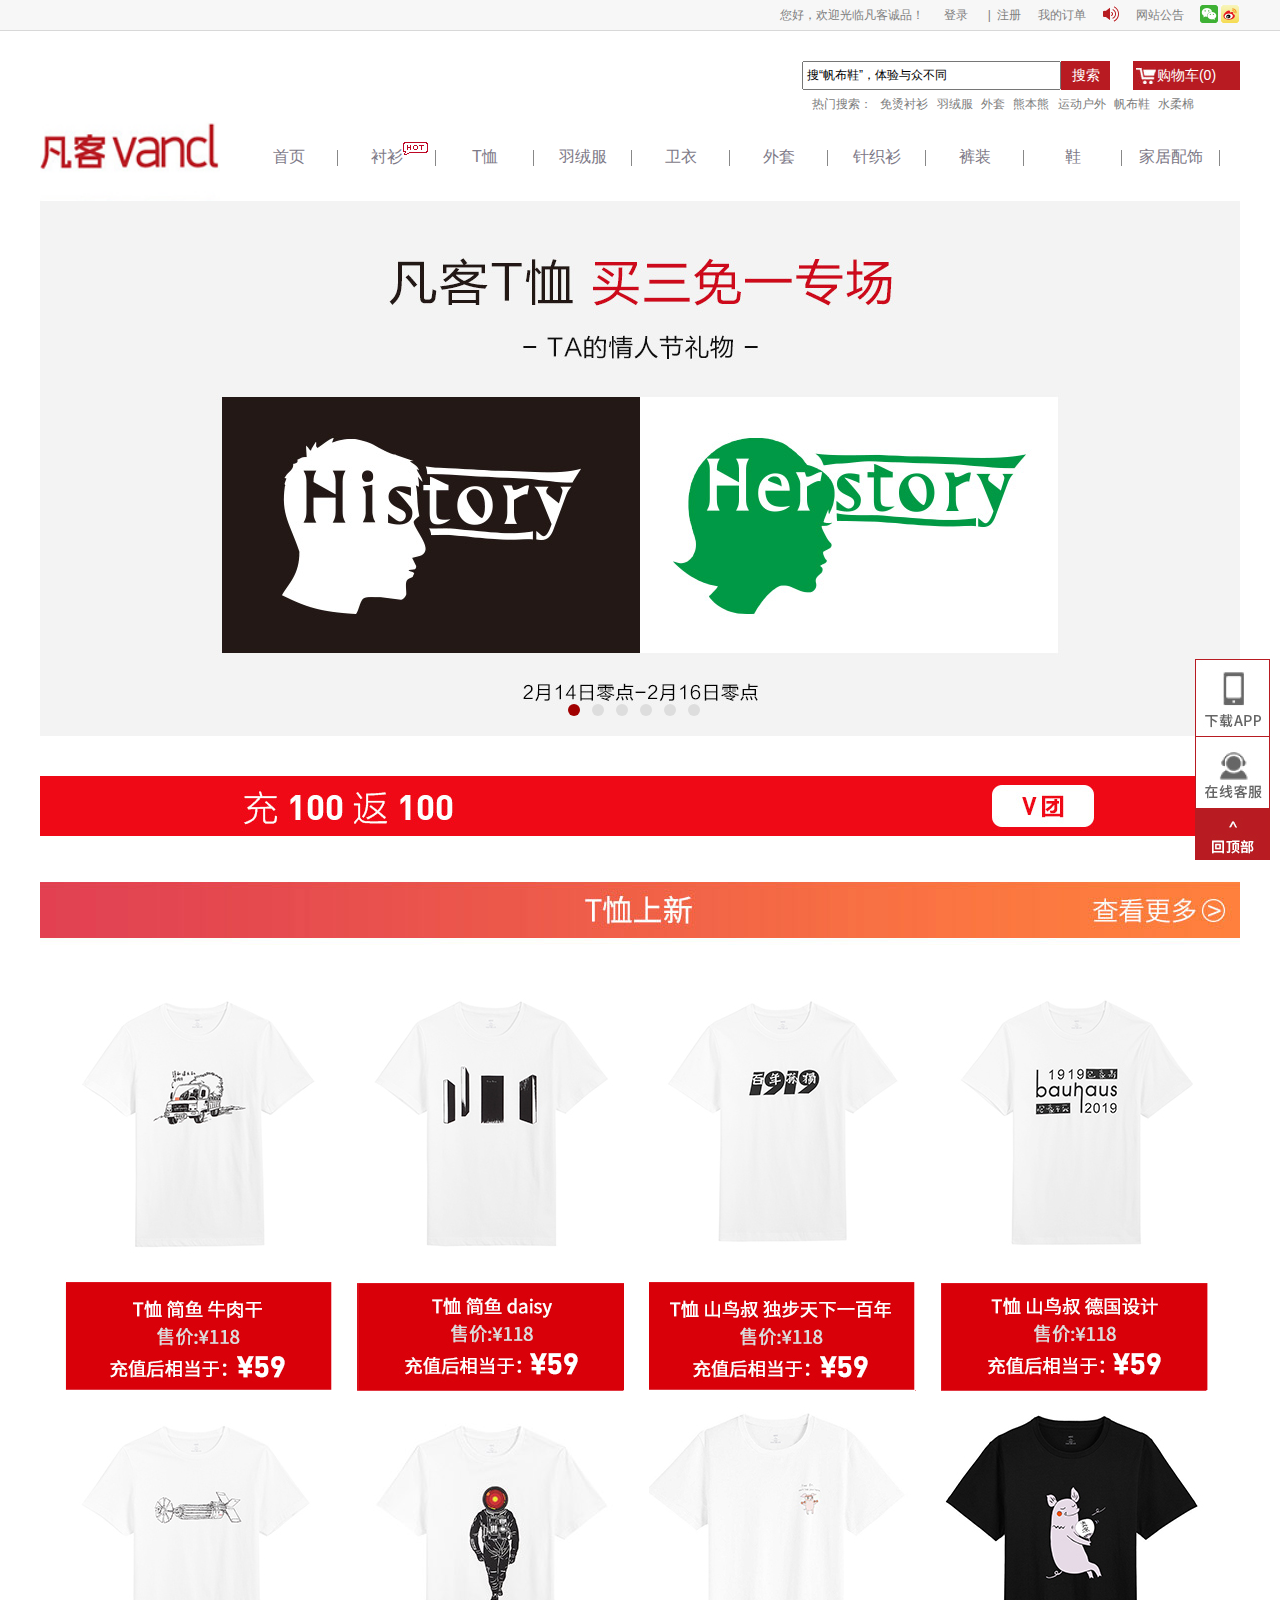
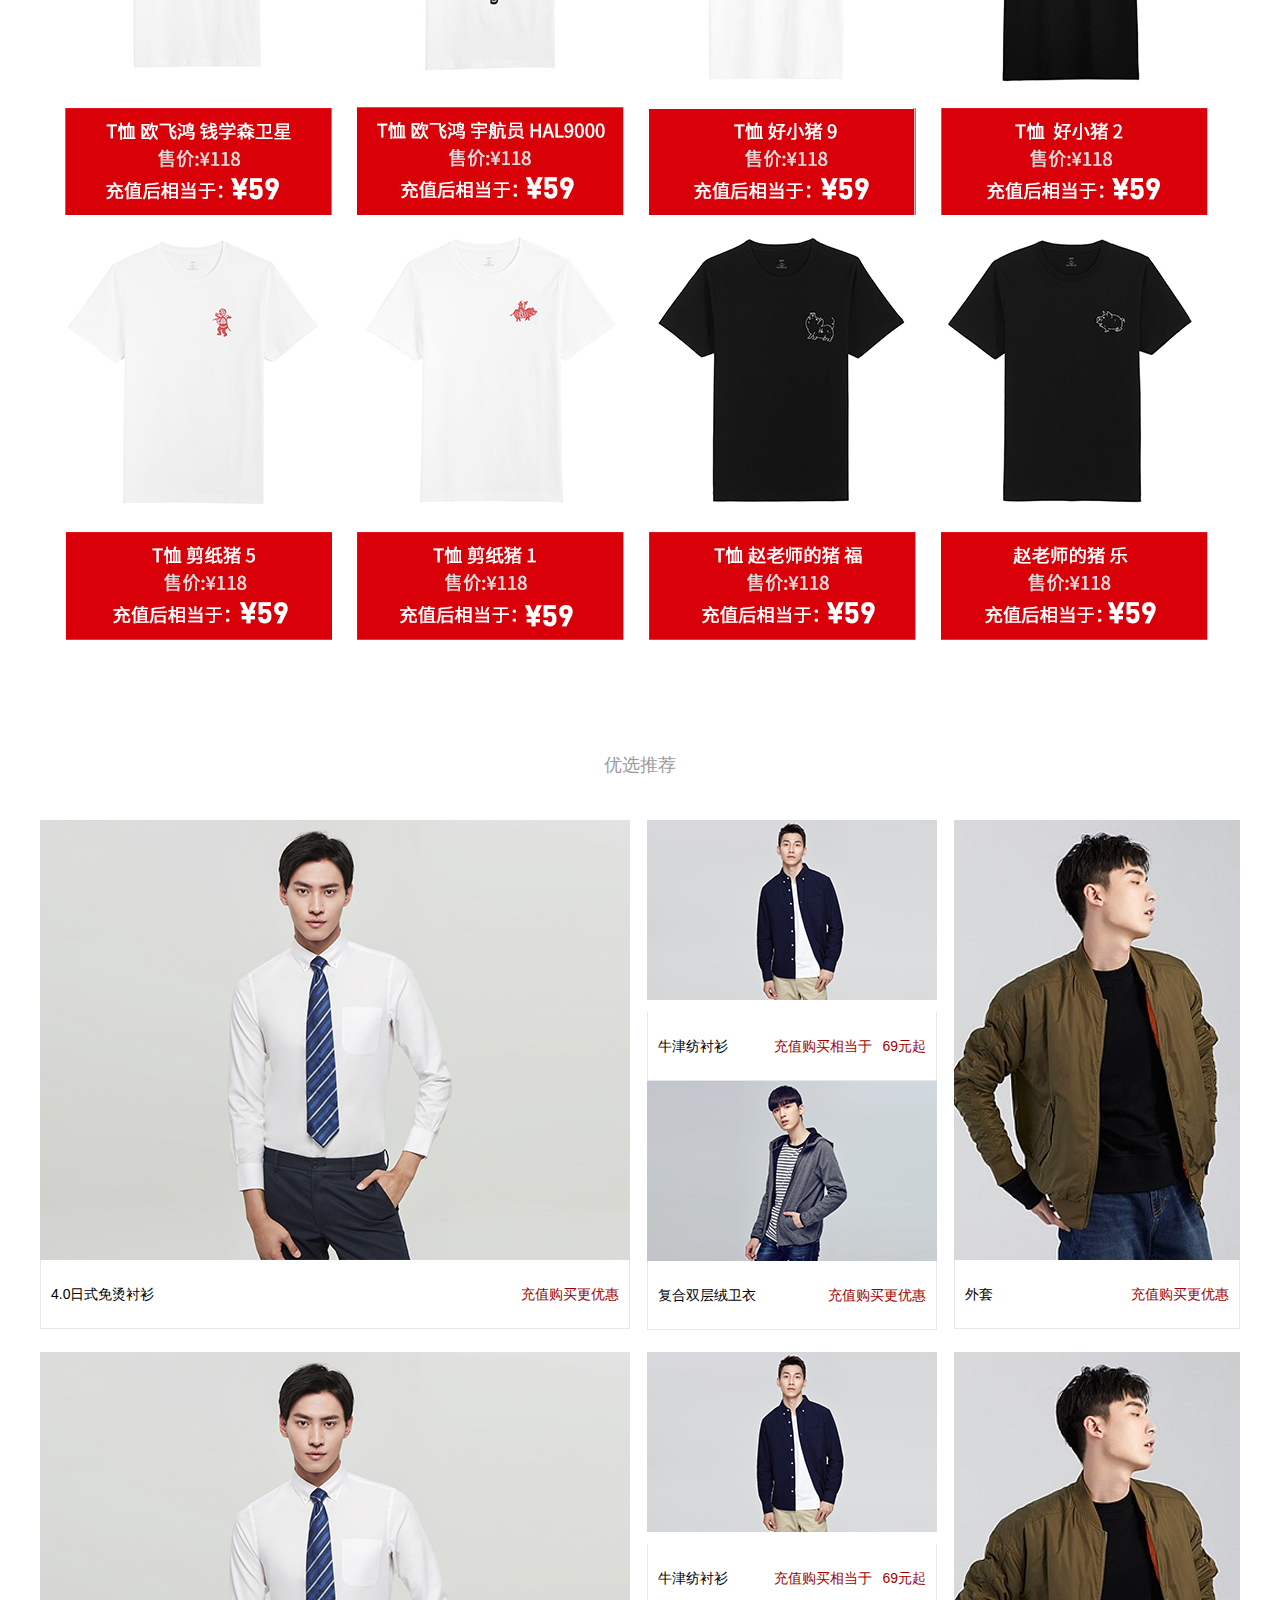
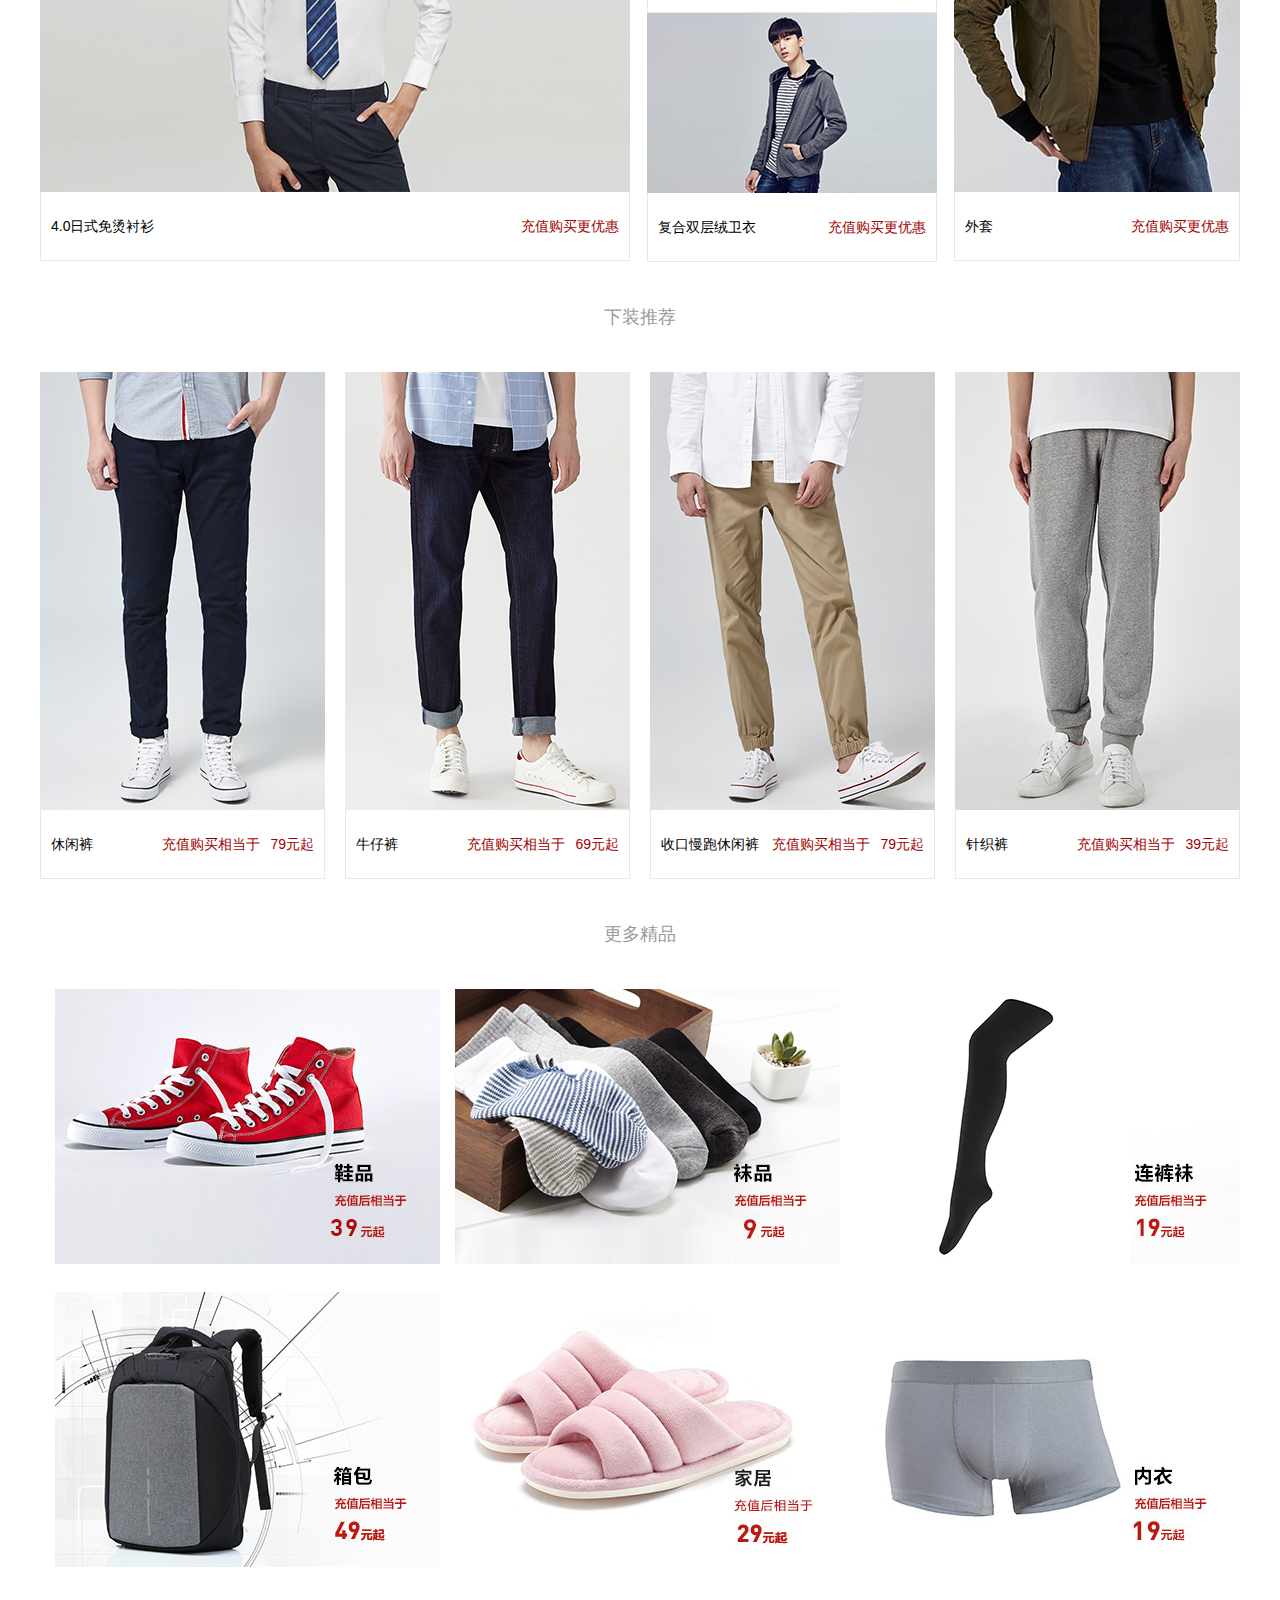
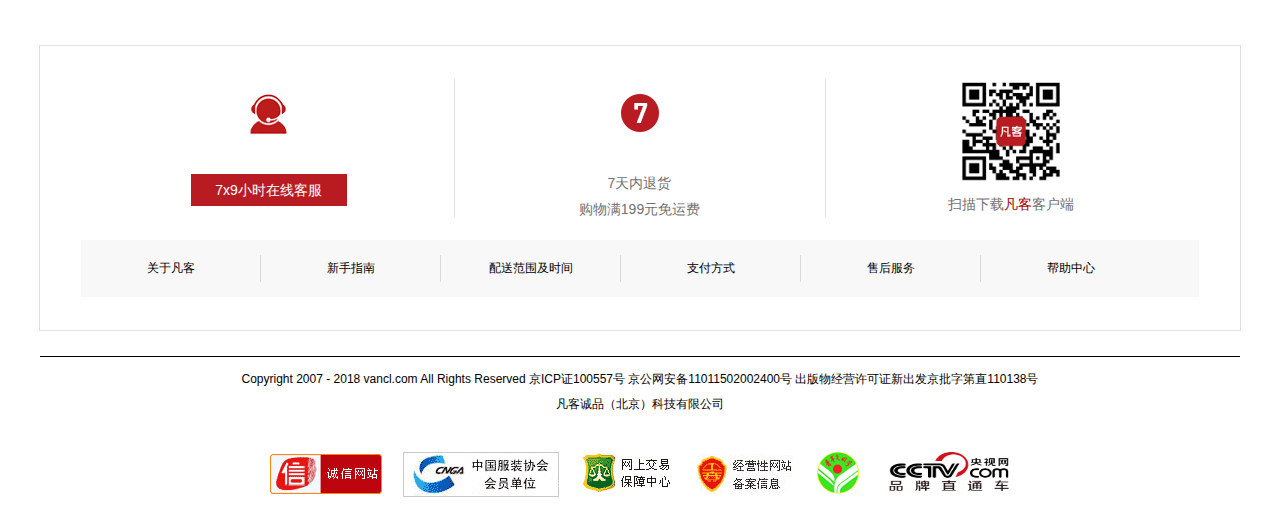
<file: index.html>
<!doctype html>
<html lang="en">
<head>
	<meta charset="UTF-8">
	<title>凡客VANCL-首页</title>
	<link rel="stylesheet" type="text/css" href="css/index.css">
	<link rel="stylesheet" type="text/css" href="css/gongyong.css">
</head>
<body>
	<!-- header -->
	<div class="header">
		<div class="login">
			<div class="loginIn">
				<span>您好，欢迎光临凡客诚品！</span>
				<a href="denglu.html" target="_blank">登录</a>
				&nbsp;|&nbsp;
				<a href="zhuce.html" target="_blank">注册</a>
				<a href="">我的订单</a>
				<a href=""><img class="lb" src="img/notice.jpg"/></a>
				<a href="">网站公告</a>
				<div class="loginEnd">
					<a href=""><img src="img/weixin.jpg"/></a>
					<a href=""><img src="img/weibo.jpg"/></a>
				</div>
			</div>
		</div>
	</div>
	<!-- search -->
	<div class="search">
		<div class="searchOut">
			<div class="searchInput">
				<input type="text" value="搜“帆布鞋”，体验与众不同" />
			</div>
			<div class="searchBtn">
				<input type="button" value="搜索" />
			</div>
			<div class="shopCar">
				<a href="">购物车(<span>0</span>)</a>
			</div>
			<div class="searchHot">
				热门搜索：
				<a href="">免烫衬衫</a>
				<a href="">羽绒服</a>
				<a href="">外套</a>
				<a href="">熊本熊</a>
				<a href="">运动户外</a>
				<a href="">帆布鞋</a>
				<a href="">水柔棉</a>
			</div>
		</div>
	</div>
	<!-- nav -->
	<div class="nav">
		<div class="logo">
			<a href=""><img src="img/logo.jpg"/></a>
		</div>
		<ul class="uls">
			<li>
				<a href="" class="first">首页</a>
				<span class="navLine"></span>
			</li>
			<li>
				<a href="" class="first">衬衫<em></em></a>
				<span class="navLine"></span>
				<div class="second">
					<a href="">免烫</a>
					<a href="">易打理</a>
					<a href="">休闲</a>
					<a href="">高支</a>
					<a href="">法兰绒</a>
					<a href="">牛津纺</a>
					<a href="">青年布</a>
					<a href="">牛仔</a>
					<a href="">麻</a>
					<a href="">水洗棉</a>
					<a href="">泡泡纱</a>
				</div>
			</li>
			<li>
				<a href="" class="first">T恤</a>
				<span class="navLine"></span>
				<div class="second">
					<a href="">山鸟叔</a>
					<a href="">简鱼</a>
					<a href="">欧飞鸿</a>
					<a href="">好小猪</a>
					<a href="">剪纸猪</a>
					<a href="">赵老师的猪</a>
					<a href="">熊本熊</a>
					<a href="">水柔棉T</a>
				</div>
			</li>
			<li>
				<a href="" class="first">羽绒服</a>
				<span class="navLine"></span>
				<div class="second">
					<a href="">短款羽绒服</a>
					<a href="">长款羽绒服</a>
				</div>
			</li>
			<li>
				<a href="" class="first">卫衣</a>
				<span class="navLine"></span>
				<div class="second">
					<a href="">熊本熊</a>
					<a href="">开衫</a>
					<a href="">连帽</a>
					<a href="">圆领</a>
					<a href="">水柔棉</a>
				</div>
			</li>
			<li>
				<a href="" class="first">外套</a>
				<span class="navLine"></span>
 				<div class="second">
					<a href="">运动户外</a>
					<a href="">皮肤衣</a>
					<a href="">西服</a>
					<a href="">C9设计款</a>
					<a href="">夹克</a>
					<a href="">nautilis</a>
					<a href="">大衣</a>
					<a href="">羽绒服</a>
				</div>
			</li>
			<li>
				<a href="" class="first">针织衫</a>
				<span class="navLine"></span>
				<div class="second">
					<a href="">空调衫</a>
					<a href="">棉线衫</a>
					<a href="">羊毛衫</a>
					<a href="">羊绒衫</a>
				</div>
			</li>
			<li>
				<a href="" class="first">裤装</a>
				<span class="navLine"></span>
				<div class="second">
					<a href="">沙滩裤</a>
					<a href="">针织裤</a>
					<a href="">休闲裤</a>
					<a href="">牛仔裤</a>
					<a href="">运动裤</a>
				</div>
			</li>
			<li>
				<a href="" class="first">鞋</a>
				<span class="navLine"></span>
				<div class="second">
					<a href="">复古跑鞋</a>
					<a href="">帆布鞋</a>
					<a href="">休闲鞋</a>
				</div>
			</li>
			<li>
				<a href="" class="first">家居配饰</a>
				<span class="navLine"></span>
				<div class="second">
					<a href="">床品套件</a>
					<a href="">被子</a>
					<a href="">枕</a>
					<a href="">家居服</a>
					<a href="">家居鞋</a>
					<a href="">背提包</a>
					<a href="">拉杆箱</a>
					<a href="">皮带钱包</a>
					<a href="">帽子</a>
					<a href="">毛衣</a>
					<a href="">内衣袜品</a>
				</div>
			</li>
		</ul>
	</div>
	<!-- banner -->
	<div class="banner">
		<div id="box" class="banner_box">
		</div>
	</div>
	<!-- content1 -->
	<div class="content1">
		<div class="cz">
			<a href=""><img src="img/1.jpg"></a>
		</div>
		<div class="tx">
			<a href=""><img src="img/2.jpg"></a>
		</div>
		<div class="txs">
			<ul class="bg1">
				<li><a href=""></a></li>
				<li><a href=""></a></li>
				<li><a href=""></a></li>
				<li><a href=""></a></li>
			</ul>
			<ul class="bg2">
				<li><a href=""></a></li>
				<li><a href=""></a></li>
				<li><a href=""></a></li>
				<li><a href=""></a></li>
			</ul>
			<ul class="bg3">
				<li><a href=""></a></li>
				<li><a href=""></a></li>
				<li><a href=""></a></li>
				<li><a href=""></a></li>
			</ul>
		</div>
	</div>
	<!-- content2 -->
	<div class="content2">
		<div class="good">
			<div class="good1">
				<h2>优选推荐</h2>
				<div class="g1_1">
					<div class="good1_1">
						<a href=""><img src="img/g1.jpg" alt=""/></a>
					</div>
					<p><span>4.0日式免烫衬衫</span><span>充值购买更优惠</span></p>
				</div>
				<div class="good1_2">
					<div class="g1_2Top">
						<div class="good1_2Top">
							<a href=""><img src="img/g2.jpg" alt=""/></a>
						</div>
						<p><span>牛津纺衬衫</span><span>充值购买相当于<em>69</em>元起</span></p>
					</div>
					<div class="g1_2bottom">
						<div class="good1_2bottom">
							<a href=""><img src="img/g3.jpg" alt=""/></a>
						</div>
						<p><span>复合双层绒卫衣</span><span>充值购买更优惠</span></p>
					</div>
				</div>
				<div class="g1_3">
					<div class="good1_3">
						<a href=""><img src="img/g4.jpg" alt=""/></a>
					</div>
					<p><span>外套</span><span>充值购买更优惠</span></p>
				</div>
			</div>
		</div>
		<div class="good">
			<div class="good1">
				<div class="g1_1">
					<div class="good1_1">
						<a href=""><img src="img/g1.jpg" alt=""/></a>
					</div>
					<p><span>4.0日式免烫衬衫</span><span>充值购买更优惠</span></p>
				</div>
				<div class="good1_2">
					<div class="g1_2Top">
						<div class="good1_2Top">
							<a href=""><img src="img/g2.jpg" alt=""/></a>
						</div>
						<p><span>牛津纺衬衫</span><span>充值购买相当于<em>69</em>元起</span></p>
					</div>
					<div class="g1_2bottom">
						<div class="good1_2bottom">
							<a href=""><img src="img/g3.jpg" alt=""/></a>
						</div>
						<p><span>复合双层绒卫衣</span><span>充值购买更优惠</span></p>
					</div>
				</div>
				<div class="g1_3">
					<div class="good1_3">
						<a href=""><img src="img/g4.jpg" alt=""/></a>
					</div>
					<p><span>外套</span><span>充值购买更优惠</span></p>
				</div>
			</div>
		</div>
		<div class="good">
			<div class="good1">
				<h2>下装推荐</h2>
				<div class="k1">
					<div class="k1_1">
						<a href=""><img src="img/k1.jpg" alt=""/></a>
					</div>
					<p><span>休闲裤</span><span>充值购买相当于<em>79</em>元起</span></p>
				</div>
				<div class="k2">
					<div class="k2_1">
						<a href=""><img src="img/k2.jpg" alt=""/></a>
					</div>
					<p><span>牛仔裤</span><span>充值购买相当于<em>69</em>元起</span></p>
				</div>
				<div class="k3">
					<div class="k3_1">
						<a href=""><img src="img/k3.jpg" alt=""/></a>
					</div>
					<p><span>收口慢跑休闲裤</span><span>充值购买相当于<em>79</em>元起</span></p>
				</div>
				<div class="k4">
					<div class="k4_1">
						<a href=""><img src="img/k4.jpg" alt=""/></a>
					</div>
					<p><span>针织裤</span><span>充值购买相当于<em>39</em>元起</span></p>
				</div>
			</div>
		</div>
		<div class="good">
			<h2>更多精品</h2>
			<div class="qt">
				<a href=""><img src="img/qt1.jpg" alt=""/></a>
				<a href=""><img src="img/qt2.jpg" alt=""/></a>
				<a href=""><img src="img/qt3.jpg" alt=""/></a>
				<a href=""><img src="img/qt4.jpg" alt=""/></a>
				<a href=""><img src="img/qt5.jpg" alt=""/></a>
				<a href=""><img src="img/qt6.jpg" alt=""/></a>
			</div>
		</div>
	</div>
	<!-- content3 -->
	<div class="content3">
		<div class="helpTop">
			<div class="helpTopIn">
				<a href="">
					<p class="kfs"><img src="img/kefu.jpg"/></p>
					<p class="kf">7x9小时在线客服</p>
				</a>
			</div>
			<div class="helpTopIn">
				<a href="">
					<p class="kfs"><img src="img/seven.jpg"/></p>
					<p>7天内退货</p>
					<p>购物满199元免运费</p>
				</a>
			</div>
			<div class="helpTopIn">
				<a href="">
					<p class="erweima"><img src="img/er.jpg"/></p>
					<p>扫描下载<em>凡客</em>客户端</p>
				</a>
			</div>
		</div>
		<div class="helpBottom">
			<div class="helpBottom0">
				<p><a href="">关于凡客</a></p>
				<p><a href="">新手指南</a></p>
				<p><a href="">配送范围及时间</a></p>
				<p><a href="">支付方式</a></p>
				<p><a href="">售后服务</a></p>
				<p><a href="">帮助中心</a></p>
			</div>
		</div>
	</div>
	<!-- footer -->
	<div class="footer">
		<div class="footerTop">
			<p>Copyright 2007 - 2018 vancl.com All Rights Reserved 京ICP证100557号 京公网安备11011502002400号 出版物经营许可证新出发京批字第直110138号</p>
			<p>凡客诚品（北京）科技有限公司</p>
		</div>
		<div class="footerBottom">
			<a href=""></a>
			<a href=""></a>
			<a href=""></a>
			<a href=""></a>
			<a href=""></a>
			<a href=""><img src="img/cctv.jpg"/></a>
		</div>
	</div>
	<!-- fix -->
	<div class="fix">
		<ul>
			<li class="downApp"><a href=""></a></li>
			<li class="online"><a href=""></a></li>
			<li class="backTop"><a href=""></a></li>
		</ul>
	</div>
</body>
</html>
<script type="text/javascript" src="js/tools.js"></script>
<script type="text/javascript" src="js/cssTools.js" ></script>
<script type="text/javascript" src="js/mover1810.js" ></script>
<script type="text/javascript" src="js/Slider.js" ></script>
<script type="text/javascript">
	window.onload = function(){
		let s = new Slider({
			boxDom:$("#box"),
			btnSize:12,
			width:1200,
			height:535,
			btnColor:"#dddddd",
			btnHighColor:"#a10000",
			timeSpace:2000,
			imgs:["img/01banner.jpg","img/02banner.jpg","img/03banner.jpg","img/04banner.jpg","img/05banner.jpg","img/06banner.jpg"]
		});
	}
</script>
</file>
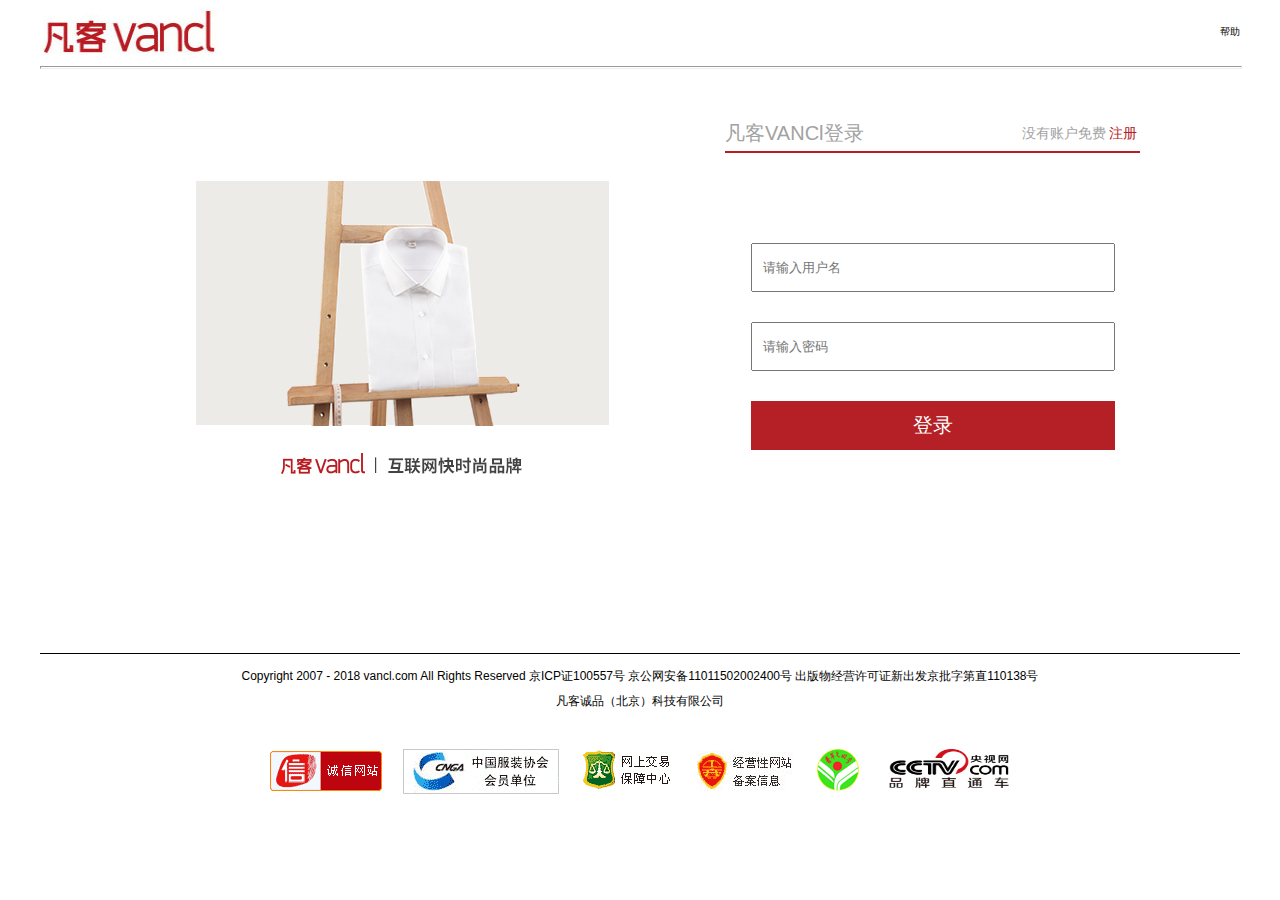
<file: denglu.html>
<!doctype html>
<html lang="en">
<head>
	<meta charset="UTF-8">
	<title>凡客VANCL-登录</title>
	<link rel="stylesheet" type="text/css" href="css/gongyong.css">
	<link rel="stylesheet" type="text/css" href="css/denglu.css">
	<link rel="stylesheet" type="text/css" href="css/d_zgongyong.css">
</head>
<body>
	<!-- nav -->
	<div class="nav">
		<a href=""><img src="img/logo2.jpg"/></a>
		<a href=""><span>帮助</span></a>
		<hr/>
	</div>
	<!-- content -->
	<div class="content">
		<h1>凡客VANCl登录<span>没有账户免费<a href="zhuce.html" target="_blank">注册</a></span></h1>
		<p></p>
		<div class="contentCenter">
			<div class="centerLeft">
				<a href=""><img src="img/newlogo.jpg"/></a>
			</div>
			<div class="centerRight">
				<input id="txtUsername" type="text" placeholder="请输入用户名"/>
				<input id="userpass" type="password" placeholder="请输入密码"/>
				<a id="btnLogin" href="">登录</a>
			</div>
		</div>
	</div>
	<!-- footer -->
	<div class="footer">
		<div class="footerTop">
			<p>Copyright 2007 - 2018 vancl.com All Rights Reserved 京ICP证100557号 京公网安备11011502002400号 出版物经营许可证新出发京批字第直110138号</p>
			<p>凡客诚品（北京）科技有限公司</p>
		</div>
		<div class="footerBottom">
			<a href=""></a>
			<a href=""></a>
			<a href=""></a>
			<a href=""></a>
			<a href=""></a>
			<a href=""><img src="img/cctv.jpg"/></a>
		</div>
	</div>
</body>
</html>
<!-- <script type="text/javascript" src="js/ajaxTools.js"></script> -->
<script type="text/javascript" src="js/cookieTools.js"></script>
<script type="text/javascript" src="js/tools.js"></script>
<script type="text/javascript">
window.onload = function(){
	$("#btnLogin").onclick = function(){
		//1、创建对象
		let xhr =new XMLHttpRequest();

		//2、设置请求参数
		xhr.open("post","lianjie.php",true);

		xhr.onreadystatechange = function(){
			if(xhr.readyState==4 && xhr.status==200){
				if(xhr.responseText=="1"){
					//保存cookie
					alert("登录成功")
					addCookie("username",$("#txtUsername").value,7);
					location.href="http://127.0.0.1/VANCL/index.html";
				}else{
					alert("登录失败！");
				}
			}
		}
		xhr.setRequestHeader("Content-type","application/x-www-form-urlencoded");
		
		let str = `username=${$("#txtUsername").value}&userpass=${$("#userpass").value}`;
		xhr.send(str);
	}
}
</script>
</file>
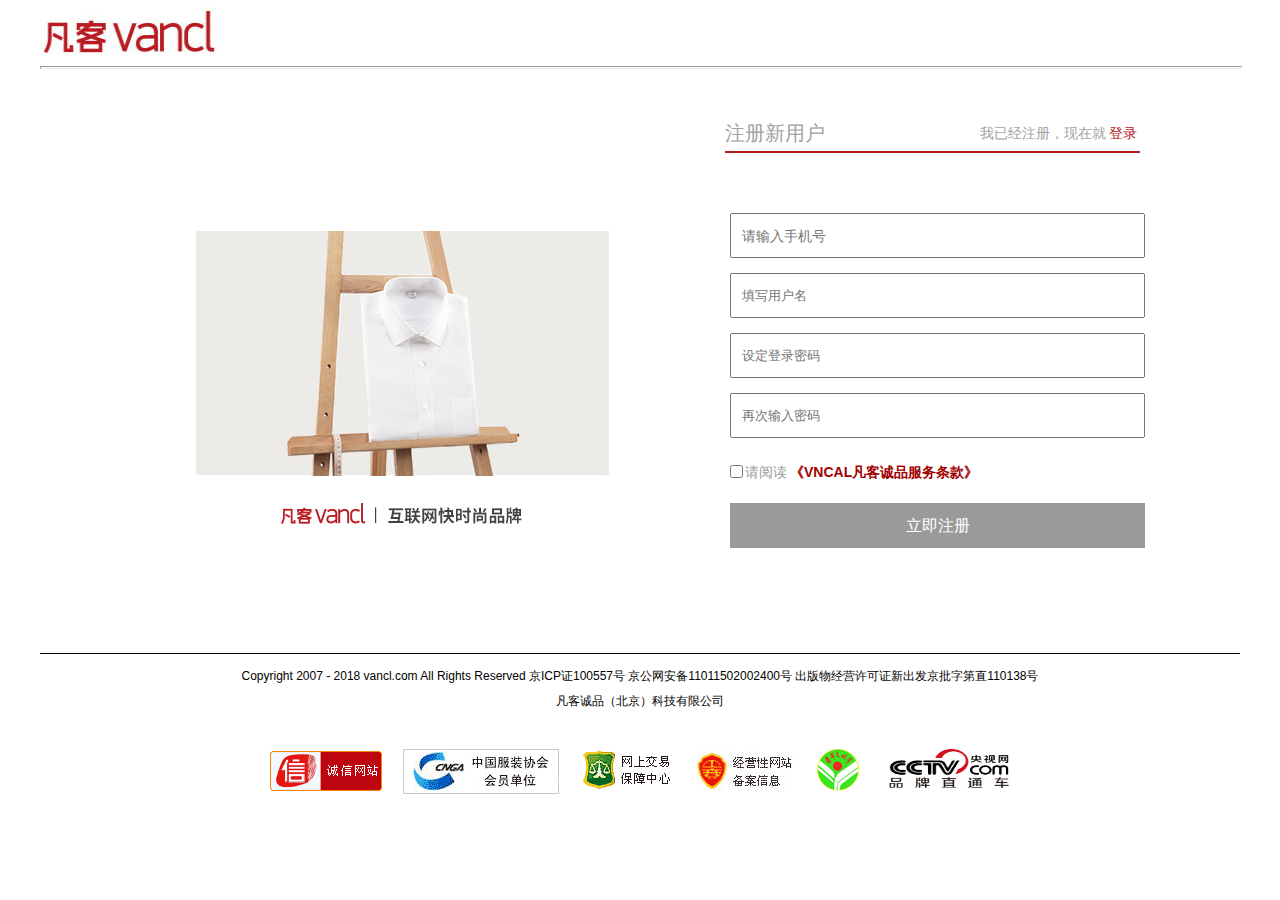
<file: zhuce.html>
<!doctype html>
<html lang="en">
<head>
	<meta charset="UTF-8">
	<title>凡客VANCL-注册</title>
	<link rel="stylesheet" type="text/css" href="css/zhuce.css">
	<link rel="stylesheet" type="text/css" href="css/gongyong.css">
	<link rel="stylesheet" type="text/css" href="css/d_zgongyong.css">
</head>
<body>
	<!-- nav -->
	<div class="nav">
		<a href=""><img src="img/logo2.jpg"/></a>
		<hr/>
	</div>
	<!-- content -->
	<div class="content">
		<h1>注册新用户<span>我已经注册，现在就<a href="denglu.html" target="_blank">登录</a></span></h1>
		<p></p>
		<div class="contentCenter">
			<div class="centerLeft">
				<a href=""><img src="img/newlogo.jpg"/></a>
			</div>
			<form  class="centerRight">
				<!-- <div class="picYzm">
					<input type="text" placeholder="验证码"/>
					<a href=""><img src="img/yzm.jpg"/></a>
					<span>请输入图片验证码</span>
				</div> -->
				<div class="phoneYzm">
					<input id="userphone" type="text" placeholder="请输入手机号"/>
					<!-- <a href="">获取短信验证码</a> -->
				</div>
				<div class="writeYzm">
					<input id="username" type="text" placeholder="填写用户名"/><!-- <span id="userSpan"></span> -->
				</div>
				<div class="mm">
					<input type="password" placeholder="设定登录密码"/>
				</div>
				<div class="mm2">
					<input id="userpass" type="password" placeholder="再次输入密码"/>
				</div>
				<div class="read">
					<div class="xzBtn">
						<input type="checkbox"/>
					</div>
					<p>请阅读<a href=""><span>《VNCAL凡客诚品服务条款》</span></a></p>
				</div>
				<div  id="btnReg" class="ljzc">
					立即注册
				</div>
			</form>
		</div>
	</div>
	<!-- footer -->
	<div class="footer">
		<div class="footerTop">
			<p>Copyright 2007 - 2018 vancl.com All Rights Reserved 京ICP证100557号 京公网安备11011502002400号 出版物经营许可证新出发京批字第直110138号</p>
			<p>凡客诚品（北京）科技有限公司</p>
		</div>
		<div class="footerBottom">
			<a href=""></a>
			<a href=""></a>
			<a href=""></a>
			<a href=""></a>
			<a href=""></a>
			<a href=""><img src="img/cctv.jpg"/></a>
		</div>
	</div>
</body>
</html>
<!-- <script type="text/javascript" src="js/ajaxTools.js"></script> -->
<script type="text/javascript" src="js/cookieTools.js"></script>
<script type="text/javascript" src="js/tools.js"></script>
<script type="text/javascript">
window.onload = function(){
	$("#username").onblur = function(){
		//1、创建对象
		let xhr =new XMLHttpRequest();

		//2、设置请求参数
		xhr.open("post","denglu.php?username="+this.value,true);

		xhr.onreadystatechange = function(){
			if(xhr.readyState==4 && xhr.status==200){
                $("#userSpan").innerHTML = xhr.responseText;
			}
		}
		xhr.send();
	}

	$("#btnReg").onclick = function(){
		//1、创建对象
		let xhr = new XMLHttpRequest();

		//2、设置请求参数
		xhr.open("post","regSave.php",true);

		xhr.onreadystatechange = function(){

			if(xhr.readyState==4 && xhr.status==200){

				if(xhr.responseText=="1"){
					alert("注册成功！")
					location.href="denglu.html";
				}else{
					alert("注册失败")
				}
			}
		}
		xhr.setRequestHeader("Content-type","application/x-www-form-urlencoded");

		
		let str = `username=${$("#username").value}&userpass=${$("#userpass").value}&userphone=${$("#userphone").value}`;
		xhr.send(str);
	}
}
</script>
</file>
<file: css/index.css>
/*header*/
.header{
	width: 100%;
	height: 30px;
	line-height: 30px;
	background-color: #f7f7f7;
	border-bottom: 1px solid #d8d8d8;
}
.login{
	width: 1200px;
	height: 30px;
	margin: 0 auto;
	font-size: 12px;
	color: #808080;
}
.loginIn{
	width: 450px;
	height: 30px;
	float: right;
	/*display: flex;
	justify-content: flex-end;*/
}
.loginIn span{
	float: left;
	color: #808080;
	margin-right: 20px;
	margin-left: -10px;
}
.loginIn>a{
	color: #808080;
	margin-right: 13px;
}
.lb{
	position: relative;
	top: -2px;
}
.loginEnd{
	width: 60px;
	height: 30px;
	float: right;
	margin-right: -20px;
	position: relative;
	top: -2px;
}
.loginIn img{
	vertical-align: middle;
	
}
/*search*/
.search{
	width: 1200px;
	height: 90px;
	margin: 0 auto;
}
.searchOut{
	margin-top: 30px;
	width: 438px;
	height: 29px;
	float: right;
}
.searchInput{
	float: left;
}
.searchInput input{
	width: 255px;
	height: 25px;
	text-indent: 3px;
	font-size: 12px;
}
.searchBtn{
	float: left;
	height: 29px;
}
.searchBtn input{
	width: 49px;
	height: 29px;
	border: 0px;
	color: white;
	background-color: #b81b22;
	font-size: 14px;
}
.shopCar{
	float: left;
	width: 107px;
	line-height: 29px;
	text-align: center;
	font-size: 14px;
	margin-left: 23px;
	background: url(../img/shopping.jpg) no-repeat;
	background-color: #b81b22;
	background-position: 3px center;
}
.shopCar a{
	color: white;
}
.searchHot{
	color: #7d7d7d;
	font-size: 12px;
	line-height: 29px;
	margin-left: 10px;
}
.searchHot a{
	color: #7d7d7d;
	margin-left: 5px; 
}
/*nav*/
.nav{
	width: 1200px;
	height: 80px;
	margin: 0 auto; 
}
.logo{
	width: 200px;
	height: 80px;
	float: left;
}
.logo img{
	width: 180px;
	height: 80px;
}
.uls{
	width: 1000px;
	height: 20px;
	float: right;
	padding-top: 26px;
	/*margin-bottom: 8px;*/
}
.uls li{
	width: 98px;
	float: left;
	/*color: #7e7a88;*/
	text-align: center;
	/*border-right: 1px solid #a3a3a3;*/
	/*border-bottom: 5px solid #b81b22;*/
	/*padding-bottom: 10px;*/
	position: relative;
}
.first em{
	display: block;
	width: 25px;
	height: 13px;
	background: url(../img/hot.jpg) no-repeat;
 	/*background-position: 5px 1px;*/
 	position: absolute;
 	left: 65px;
 	top: -5px;
}
.navLine{
	display: block;
	height: 16px;
	border-right: 1px solid #888;
	position: absolute;
	top: 3px;
	/*left: 98px;*/
	right: 0px;
	/*overflow: hidden;*/
}
.uls a{
	color: #7e7a88;
}
.second{
	border-top: 5px solid #b81b22;
	margin-top: 10px;
	border-left: 1px solid #f9f6f6;
	border-bottom: 1px solid #f9f6f6;
	border-right: 1px solid #f9f6f6;
	display: none;
	text-align: center;
	/*z-index: 1000;*/
}
.second a{
	display: block;
	width: 98px;
	line-height: 35px;
	text-align: center;
}
.second a:hover{
	color: #b81b22;
}
.first:hover{
	color: #b81b22;
}
.uls li:hover .second{
	display: block;
}
.uls li{
	background-color: white;
	z-index: 1000;
}
/*banner*/
.banner{
	width: 1200px;
	height: 535px;
	margin: 0 auto;
	/*background-color: pink;*/
	margin-bottom: 40px;
	overflow: hidden;
}
.banner_box{
	width: 1200px;
	height: 535px;
	position: relative;
}
.banner_box img{
	width: 1200px;
	height: 535px;
	margin: 0 auto;
	position: absolute;
	top: 0;
	left: 0;
	z-index: 1;
}
.banner_box img:nth-child(1){
	z-index: 2;
}
/*content1*/
.content1{
	width: 1200px;
	margin: 0 auto;
}
.cz{
	width: 1200px;
	height: 60px;
	margin-bottom: 45px;
}
.tx{
	width: 1200px;
	height: 84px;
}
.txs{
	width: 1200px;
	margin: 0 auto;
}
.txs ul{
	overflow: hidden;
}
.txs li{
	float: left;
}
.txs a{
	display: block;
	width: 267px;
	height: 425px;
	margin-left: 25px;
}
.bg1 a{
	background: url(../img/3.jpg) no-repeat;
}
.bg2 a{
	background: url(../img/4.jpg) no-repeat;
}
.bg3 a{
	background: url(../img/5.jpg) no-repeat;
}
.txs li:nth-child(2) a{
	background-position: -295px 0;
}
.txs li:nth-child(3) a{
	background-position: -591px 0;
}
.txs li:nth-child(4) a{
	background-position: -887px 0;
}
.content2{
	width: 1200px;
	margin: 0 auto;
	margin-top: 70px;
}
.good{
	width: 1200px;
	/*height: 640px;*/
	overflow: hidden;
}
.good img{
	display: block;
}
.good h2{
	font-weight: normal;
	/*height: 50px;*/
	line-height: 50px;
	text-align: center;
	margin: 30px 0;
	font-size: 18px;
	color: #9a9a9a;
}
.good1_1{
	float: left;
	/*width: 590px;*/
	/*height: 440px;*/
	/*margin-right: 17px;*/
}
.g1_1{
	overflow: hidden;
	width: 590px;
	/*height: 440px;*/
	float: left;
	margin-right: 17px;
}
.good p{
	line-height: 68px;
	border: 1px solid #e8e7ec;
	border-top: 0;
	font-size: 14px;
}
.good span{
	padding-left: 10px;
}
.good p span:nth-child(2){
	float: right;
	padding-right: 10px;
	font-size: 14px;
	color: #a10000;
}
.good1_2{
	float: left;
	width: 290px;
	/*height: 180px;*/
	margin-right: 17px;
}
.g1_2Top{
	overflow: hidden;
	width: 290px;
	float: left;
}
.g1_2bottom{
	overflow: hidden;
	width: 290px;
	float: left;
}
.good1_2Top{
	margin-bottom: 12px;
}
.good em{
	font-style: normal;
	margin-left: 10px;
}
.good1_3{
	float: left;
	width: 286px;
	/*height: 440px;*/
}
.g1_3{
	overflow: hidden;
	width: 286px;
	float: left;
}
.good1{
	overflow: hidden;
}
.good2{
	overflow: hidden;
}
.good2_0{
	width: 285px;
	height: 438px;
	float: left;
	margin-right: 20px;
}
.content2 .good:nth-child(1){
	margin-bottom: 22px;
}
.k1,.k2,.k3,.k4{
	float: left;
	width: 285px;
	margin-right: 20px;
}
.k4{
	margin-right: 0;
}
.qt img{
	float: left;
	width: 385px;
	height: 275px;
	margin-left: 15px;
	margin-bottom: 28px;
}
.qt img:nth-child(3){
	margin-right: 0;
}
.qt img:last-child{
	margin-right: 0;
}
.content3{
	width: 1200px;
	height: 284px;
	margin: 0 auto;
	border: 1px solid #e0e0e1;
	margin-top: 50px;
}
.helpTop{
	width: 1113px;
	height: 138px;
	margin: 33px auto 23px;
}
.helpTopIn{
	width: 370px;
	height: 138px;
	float: left;
	border-right: 1px solid #e0e0e1;
}
.helpTopIn:last-child{
	border: 0;
}
.kfs{
	margin: 15px auto 30px;
}
.helpTop .kf{
	width: 156px;
	height: 32px;
	background-color: #b81c22;
	margin: 0 auto;
	color: white;
	line-height: 32px;
}
.helpTop p{
	font-size: 14px;
	text-align: center;
	color: #727171;
	line-height: 26px;
}
.helpTop em{
	color: #a10000;
	font-style: normal;
}
.erweima img{
	width: 104px;
	height: 104px;
}
.helpBottom{
	width: 1118px;
	height: 50px;
	margin: 0 auto;
}
.helpBottom p{
	float: left;
	width: 179px;
	line-height: 27px;
	text-align: center;
	border-right: 1px solid #dadadb;
	/*color: #62655a;*/
	/*background-color: #f8f8f8;*/
	font-size: 12px;
	margin-top: 15px;
}
.helpBottom p:last-child{
	border: 0;
}
.helpBottom p a{
	color: black;
}
.helpBottom0{
	width: 1118px;
	height: 57px;
	background-color: #f8f8f8;
}
.fix{
	width: 73px;
    height: 199px;
    border: 1px solid #b81b22;
    /*border-bottom: none;*/
    margin-bottom: 30px;
    position: fixed;
    right: 10px;
    bottom: 10px;
    z-index: 2000;
}
.fix li{
	width: 73px;
	background: url(../img/fix.jpg);
}
.fix .downApp{
    height: 76px;
	background-position: -1px -1px;
}
.fix .online{
    height: 73px;
	background-position: -1px -77px;
}
.fix .backTop{
    height: 50px;
	background-position: -1px -150px;
}
</file>
<file: css/gongyong.css>
body,p,dl,dd,ul,ol,li,div,h1,h2,h3,h4,h5,h6,form,input,table,tr,td{
	margin:0;
	padding:0;
}
body{
	height: 100%;
	font-family: "微软雅黑",Arial;
	overflow-x: hidden;
}
ul,ol{
	list-style:none;
}
img{
	border: 0;
}
a{
	text-decoration: none;
}
/*footer*/
.footer{
	width: 1200px;
	height: 165px;
	margin: 0 auto;
}
.footerTop{
	margin-top: 25px;
	height: 60px;
	border-top: 1px solid black;
}
.footerTop p{
	width: 1200px;
	text-align: center;
	font-size: 12px;
	line-height: 25px;
}
.footerTop p:first-child{
	margin-top: 10px;
}
.footerBottom{
	height: 45px;
	margin-top: 35px;
	margin-bottom: 20px;
}
.footerBottom a{
	height: 43px;
	float: left;
	background: url(../img/a-link.jpg) no-repeat;
}
.footerBottom a:first-child{
	width: 113px;
	background-position: 0px -580px;
	margin: 0 10px 0 230px;
}
.footerBottom a:nth-child(2){
	width: 156px;
	height: 45px;
	background-position: 0px -629px;
	margin: 0 10px;
}
.footerBottom a:nth-child(3){
	width: 96px;
	background-position: 0px -675px;
	margin: 0 10px;
}
.footerBottom a:nth-child(4){
	width: 101px;
	background-position: -96px -675px;
	margin: 0 10px;
}
.footerBottom a:nth-child(5){
	width: 43px;
	background-position: -201px -675px;
	margin: 0 10px;
}
.footerBottom a:nth-child(6){
	width: 120px;
	height: 39px;
	margin-left: 20px;
}
.footerBottom img{
	width: 120px;
	height: 39px;
	display: block;
}
</file>
<file: css/denglu.css>
/*nav*/
.nav{
	position: relative;
}
.nav span{
	float: right;
	position: absolute;
	right: 0;
	top: 25px;
	font-size: 10px;
	color: black;
}
/*.content*/
.centerRight{
	width: 514px;
	height: 410px;
	float: right;
}
.centerRight input{
	width: 360px;
	height: 45px;
	margin-left: 25px;
	/*color: #acacac;*/
	text-indent: 10px;
}
.centerRight input:nth-child(1){
	margin-top: 80px;
}
.centerRight input:nth-child(2){
	margin-top: 30px;
}
.centerRight a{
	display: block;
	width: 364px;
	height: 49px;
    line-height: 49px;
	margin-left: 25px;
	margin-top: 30px;
    background: #b42025;
    color: #fff;
    text-align: center;
    font-size: 20px;
}
.centerRight a:hover{
	font-weight: bold;
}
</file>
<file: css/d_zgongyong.css>
/*nav*/
.nav{
	width: 1200px;
	height: 66px;
	margin: 0 auto; 
}
.nav a{
	display: block;
	width: 180px;
	height: 66px;
	float: left;
}
.nav img{
	width: 180px;
	height: 66px;
}
.nav hr{
	width: 1200px;
	height: 1px;
	color: black;
	margin: 0 auto;
}
/*content*/
.content{
	width: 1200px;
	height: 547px;
	margin: 0 auto;
	margin-top: 15px;
}
.content p{
	height: 10px;
    width: 1200px;
    clear: both; 
}
.content h1{
	height: 35px;
    width: 415px;
    float: right;
    line-height: 35px;
    margin-right: 100px;
    margin-top: 35px;
    font-size: 20px;
    color: #a2a2a2;
    font-weight: normal;
    border-bottom: 2px solid #b81e20;
}
.content span{
	font-size: 14px;
	float: right;
}
.content span a{
	color: #b52024;
    margin: 0 3px;
}
.contentCenter{
	width: 1200px;
	height: 400px;
}
.centerLeft{
	float: left;
	width: 465px;
	height: 500px;
	margin-left: 130px;
}
</file>
<file: css/zhuce.css>
/*content*/
.centerLeft img{
	width: 465px;
	height: 352px;
	margin-top: 50px;
}
.centerRight{
	float: right;
	width: 510px;
	height: 423px;
	margin-top: 35px;
}
.picYzm{
	width: 415px;
	height: 45px;
	position: relative;
}
.picYzm input{
	width: 258px;
	height: 41px;
	/*color: #acacac;*/
    position: absolute;
    left: 0px;
    top: 0px;
	font-size: 14px;
    text-indent: 10px;
}
.picYzm a{
	display: block;
	width: 140px;
	height: 45px;
}
.picYzm img{
	width: 140px;
	height: 45px;
	/*float: right;*/
	position: absolute;
	top: 0;
	left: 272px;
}
.phoneYzm{
	width: 415px;
	height: 45px;
	position: relative;
	margin-top: 15px;
}
.phoneYzm input{
	width: 411px;
	height: 41px;
	/*color: #acacac;*/
    position: absolute;
    left: 0px;
    top: 0px;
	font-size: 14px;
    text-indent: 10px;
}
.phoneYzm a{
	display: block;
	width: 140px;
	height: 45px;
	position: absolute;
	top: 0;
	left: 272px;
	font-size: 12px;
	text-align: center;
    line-height: 45px;
    background: #f5f5f5;
    color: #b52024;
    border: 1px solid #cbcbcb;
}
.phoneYzm a:hover{
	text-decoration: underline;
}
.writeYzm{
	width: 415px;
	height: 45px;
	position: relative;
	margin-top: 15px;
}
.writeYzm input{
	/*color: #acacac;*/
    position: absolute;
    left: 0px;
    top: 0px;
    width: 411px;
    height: 41px;
    text-indent: 10px;
}
.mm{
	width: 415px;
	height: 45px;
	position: relative;
	margin-top: 15px;
}
.mm input{
	/*color: #acacac;*/
    position: absolute;
    left: 0px;
    top: 0px;
    width: 411px;
    height: 41px;
    text-indent: 10px;
}
.mm2{
	width: 415px;
	height: 45px;
	position: relative;
	margin-top: 15px;
}
.mm2 input{
	/*color: #acacac;*/
    position: absolute;
    left: 0px;
    top: 0px;
    width: 411px;
    height: 41px;
    text-indent: 10px;
}
.read{
	width: 415px;
	height: 30px;
	position: relative;
	margin-top: 20px;
}
.xzBtn{
	width: 15px;
	height: 30px;
	line-height: 30px;
}
.read p{
	width: 400px;
	height: 28px;
	color: #9d9d9d;
    font-size: 14px;
    line-height: 28px;
    position: absolute;
    left: 15px;
    top: 0;
}
.read a{
	display: block;
	width: 300px;
	height: 28px;
	position: absolute;
	top: 0;
	left: 45px;
}
.read span{
	color: #a10000;
	font-size: 12px;
	width: 300px;
	font-weight: bold;
}
.read span:hover{
	text-decoration: underline;
}
/*#btnReg{
	width: 415px;
	height: 45px;
	line-height: 45px;
	text-align: center;
	margin-top: 15px;
}*/
#btnReg{
	/*display: block;*/
	width: 415px;
	height: 45px;
	line-height: 45px;
	font-size: 16px;
	text-align: center;
	margin-top: 15px;
	color: white;
	background-color: #9A9A9A;
}
#btnReg:hover{
	text-decoration: underline;
	background: #b42025;
}
</file>
